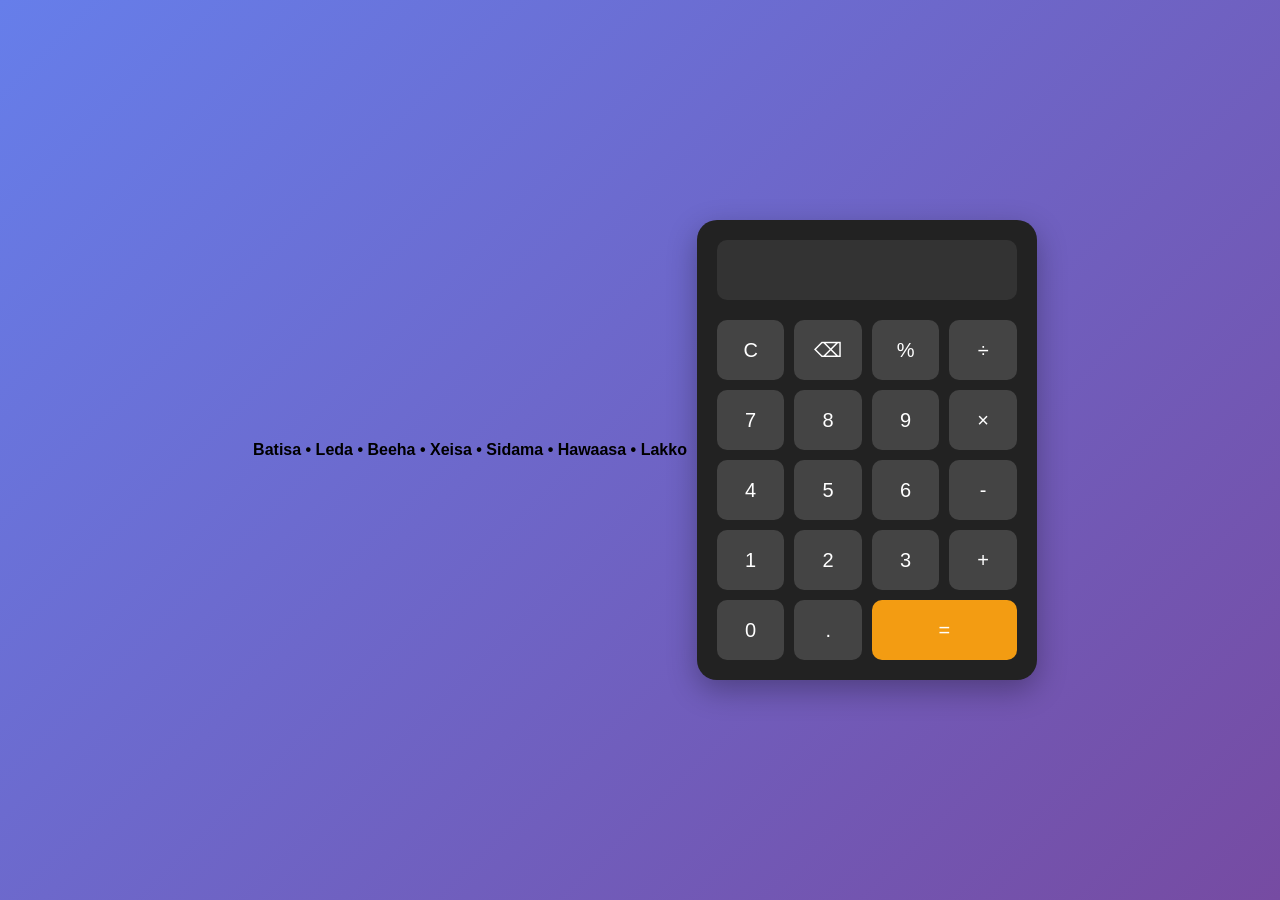
<file: index.html>
<!DOCTYPE html>
<html>
<head>
    <title>Shimelis-apk1 - Batisa, Leda, Beeha, Xeisa, Sidama, Hawaasa, Lakko</title>
    <meta name="description" content="Download Shimelis-apk1 for Batisa, Leda, Beeha, Xeisa, Sidama, Hawaasa, Lakko.">
    <link rel="stylesheet" href="style.css">
</head>
<body>
    <h1 style="text-align:center; font-size:16px; margin:10px;">Batisa • Leda • Beeha • Xeisa • Sidama • Hawaasa • Lakko</h1>
    
    <div class="calculator">
        <input type="text" id="display" readonly>
        
        <div class="buttons">
            <button onclick="clearDisplay()">C</button>
            <button onclick="deleteLast()">⌫</button>
            <button onclick="append('%')">%</button>
            <button onclick="append('/')">÷</button>
            
            <button onclick="append('7')">7</button>
            <button onclick="append('8')">8</button>
            <button onclick="append('9')">9</button>
            <button onclick="append('*')">×</button>
            
            <button onclick="append('4')">4</button>
            <button onclick="append('5')">5</button>
            <button onclick="append('6')">6</button>
            <button onclick="append('-')">-</button>
            
            <button onclick="append('1')">1</button>
            <button onclick="append('2')">2</button>
            <button onclick="append('3')">3</button>
            <button onclick="append('+')">+</button>
            
            <button onclick="append('0')">0</button>
            <button onclick="append('.')">.</button>
            <button onclick="calculate()" class="equals">=</button>
        </div>
    </div>
    
    <script src="calculator.js"></script>
</body>
</html>
</file>
<file: style.css>
body {
    display: flex;
    justify-content: center;
    align-items: center;
    height: 100vh;
    background: linear-gradient(135deg, #667eea 0%, #764ba2 100%);
    margin: 0;
    font-family: Arial, sans-serif;
}

.calculator {
    background: #222;
    border-radius: 20px;
    padding: 20px;
    width: 300px;
    box-shadow: 0 10px 30px rgba(0,0,0,0.3);
}

#display {
    width: 100%;
    height: 60px;
    background: #333;
    color: white;
    border: none;
    border-radius: 10px;
    font-size: 24px;
    text-align: right;
    padding: 0 15px;
    margin-bottom: 20px;
    box-sizing: border-box;
}

.buttons {
    display: grid;
    grid-template-columns: repeat(4, 1fr);
    gap: 10px;
}

button {
    height: 60px;
    border: none;
    border-radius: 10px;
    font-size: 20px;
    background: #444;
    color: white;
    cursor: pointer;
    transition: 0.2s;
}

button:hover {
    background: #555;
}

button:active {
    transform: scale(0.95);
}

.equals {
    background: #f39c12;
    grid-column: span 2;
}

.equals:hover {
    background: #e67e22;
}
</file>
